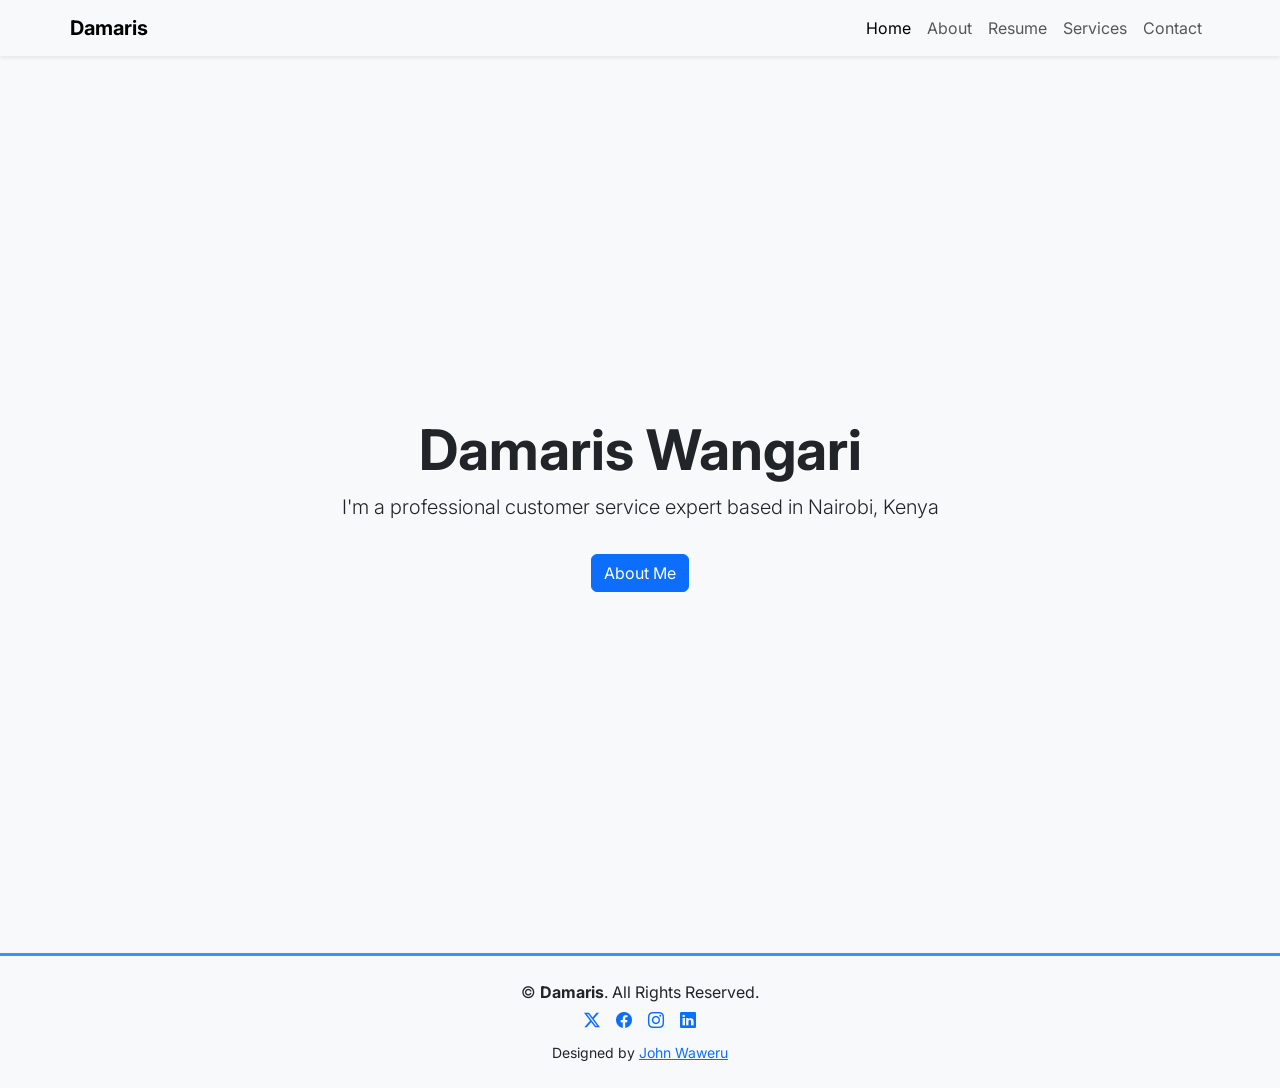
<file: index.html>
<!DOCTYPE html>
<html lang="en">
<head>

  <meta charset="UTF-8" />
  <meta name="viewport" content="width=device-width, initial-scale=1" />
  <meta name="description" content="Damaris Wangari – Customer Service Professional Portfolio Website" />
  <meta name="keywords" content="Customer Service, Resume, Portfolio, Contact" />
  <meta name="author" content="Damaris Wangari" />
  <meta property="og:title" content="Damaris Wangari" />
  <meta property="og:description" content="Customer Service Professional Portfolio Website." />
  <meta property="og:image" content="assets/images/name.png" />
  <meta property="og:type" content="website" />

  <title>Damaris Wangari – Customer Service Professional</title>

  <!-- Bootstrap CSS -->
  <link href="https://cdn.jsdelivr.net/npm/bootstrap@5.3.3/dist/css/bootstrap.min.css" rel="stylesheet" />
  <!-- Bootstrap Icons -->
  <link href="https://cdn.jsdelivr.net/npm/bootstrap-icons@1.10.5/font/bootstrap-icons.css" rel="stylesheet" />
  <!-- Google Fonts -->
  <link href="https://fonts.googleapis.com/css2?family=Inter:wght@400;600;700&family=Roboto:wght@300;400;500&display=swap" rel="stylesheet" />

  <!-- CSS-->
  <link href="assets/css/main.css" rel="stylesheet" />

</head>
<body>

    <!-- Preloader -->
  <div id="preloader">
    <div class="ripple">
      <div></div>
      <div></div>
      <div></div>
    </div>
  </div>

  <script>
    window.addEventListener('load', function () {
      const preloader = document.getElementById('preloader');
      preloader.style.opacity = '0';
      preloader.style.transition = 'opacity 0.5s ease';
      setTimeout(() => {
        preloader.style.display = 'none';
      }, 500);
    });
  </script>
  

  <!-- Header -->
  <header class="sticky-top bg-light shadow-sm">
    <nav class="navbar navbar-expand-lg container">
      <a class="navbar-brand fw-bold" href="#">Damaris</a>
      <button class="navbar-toggler" type="button" data-bs-toggle="collapse" data-bs-target="#navbarNav">
        <span class="navbar-toggler-icon"></span>
      </button>
      <div class="collapse navbar-collapse justify-content-end" id="navbarNav">
        <ul class="navbar-nav">
          <li class="nav-item"><a class="nav-link active" href="#">Home</a></li>
          <li class="nav-item"><a class="nav-link" href="about.html">About</a></li>
          <li class="nav-item"><a class="nav-link" href="resume.html">Resume</a></li>
          <li class="nav-item"><a class="nav-link" href="services.html">Services</a></li>
          </li><li class="nav-item"><a class="nav-link" href="contact.html">Contact</a></li>
        </ul>
      </div>
    </nav>
  </header>

  <!-- Hero Section -->
  <section class="hero">
    <div class="container">
      <h1 class="display-4 fw-bold floating-text">Damaris Wangari</h1>
      <p class="lead floating-text">I'm a professional customer service expert based in Nairobi, Kenya</p>
      <a href="about.html" class="btn btn-primary mt-3 floating-text">About Me</a>
    </div>
  </section>

  <!-- Footer -->
  <footer class="bg-light py-4 text-center">
    <div class="container">
      <p class="mb-1">© <strong>Damaris</strong>. All Rights Reserved.</p>
      <div class="d-flex justify-content-center gap-3 mb-2">
        <a href="#" class="twitter"><i class="bi bi-twitter-x"></i></a>
        <a href="#" class="facebook"><i class="bi bi-facebook"></i></a>
        <a href="#" class="instagram"><i class="bi bi-instagram"></i></a>
        <a href="#" class="linkedin"><i class="bi bi-linkedin"></i></a>
      </div>
      <small>Designed by <a href="https://john-waweru.github.io/">John Waweru</a></small>
    </div>
  </footer>

  <!-- Scroll to top -->
  <div class="scroll-top d-none d-flex" id="scrollTop"><i class="bi bi-arrow-up-short"></i></div>

  <!-- Bootstrap JS -->
  <script src="https://cdn.jsdelivr.net/npm/bootstrap@5.3.3/dist/js/bootstrap.bundle.min.js"></script>

  <!-- Scroll-to-top toggle -->
  <script>
    const scrollTopBtn = document.getElementById('scrollTop');
    window.addEventListener('scroll', () => {
      scrollTopBtn.style.display = window.scrollY > 100 ? 'flex' : 'none';
    });
    scrollTopBtn.addEventListener('click', () => {
      window.scrollTo({ top: 0, behavior: 'smooth' });
    });
  </script>
</body>
</html>
</file>
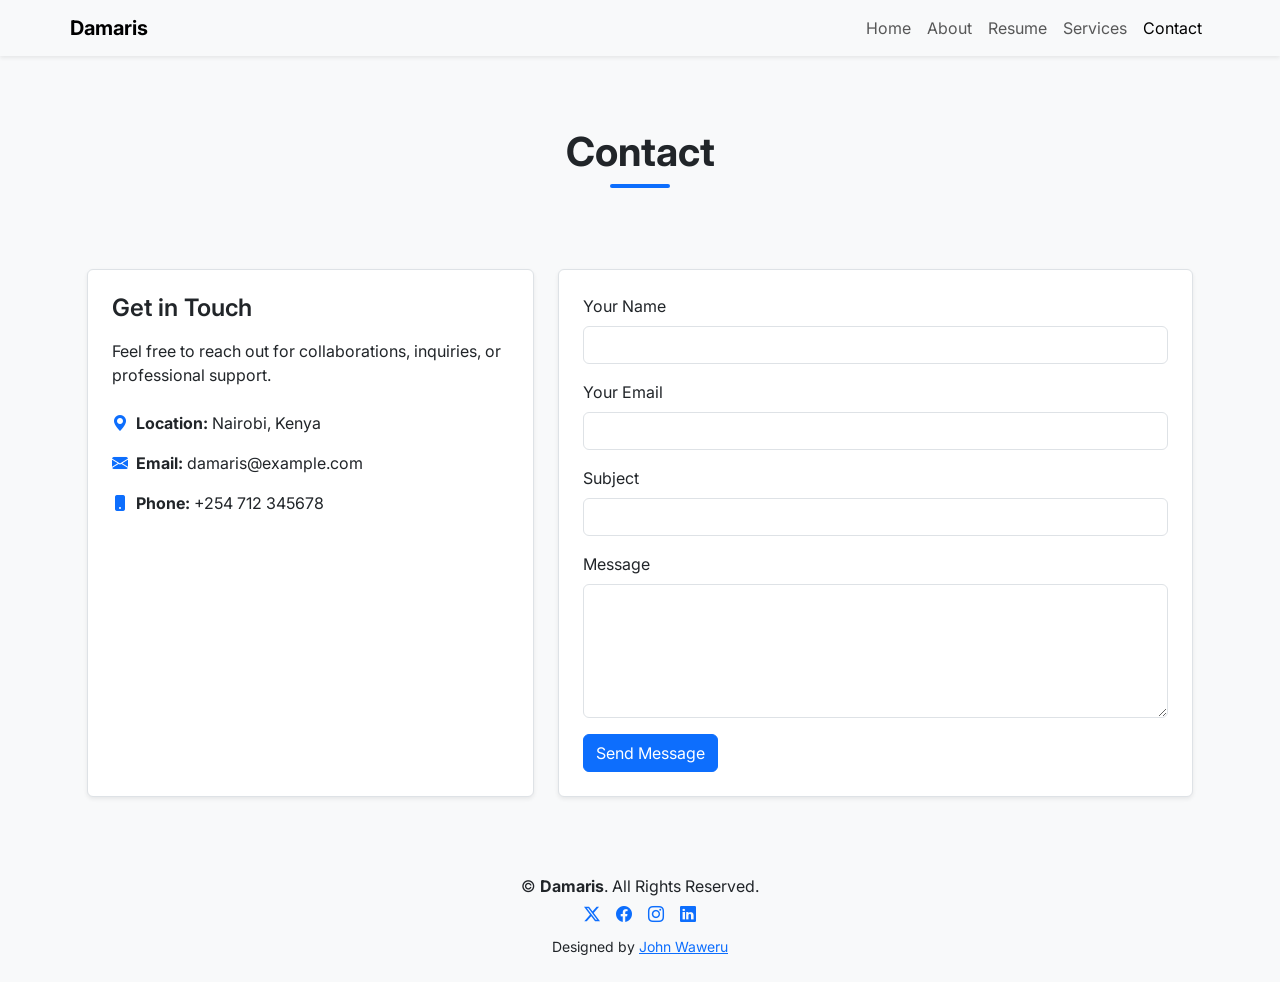
<file: contact.html>
<!DOCTYPE html>
<html lang="en">
<head>

  <meta charset="UTF-8" />
  <meta name="viewport" content="width=device-width, initial-scale=1" />
  <meta name="description" content="Damaris Wangari – Customer Service Professional Portfolio Website" />
  <meta name="keywords" content="Customer Service, Resume, Portfolio, Contact" />
  <meta name="author" content="Damaris Wangari" />
  <meta property="og:title" content="Contact - Damaris Wangari" />
  <meta property="og:description" content="Customer Service Professional Portfolio Website." />
  <meta property="og:image" content="assets/images/name.png" />
  <meta property="og:type" content="website" />

  <title>Contact - Damaris Wangari</title>

  <!-- Bootstrap CSS -->
  <link href="https://cdn.jsdelivr.net/npm/bootstrap@5.3.3/dist/css/bootstrap.min.css" rel="stylesheet" />
  <!-- Bootstrap Icons -->
  <link href="https://cdn.jsdelivr.net/npm/bootstrap-icons@1.10.5/font/bootstrap-icons.css" rel="stylesheet" />
  <!-- Google Fonts -->
  <link href="https://fonts.googleapis.com/css2?family=Inter:wght@400;600;700&family=Roboto:wght@300;400;500&display=swap" rel="stylesheet" />

  <!-- CSS-->
  <link href="assets/css/main.css" rel="stylesheet" />

</head>
<body>

    <!-- Preloader -->
    <div id="preloader">
      <div class="ripple">
        <div></div>
        <div></div>
        <div></div>
      </div>
    </div>
  
    <script>
      window.addEventListener('load', function () {
        const preloader = document.getElementById('preloader');
        preloader.style.opacity = '0';
        preloader.style.transition = 'opacity 0.5s ease';
        setTimeout(() => {
          preloader.style.display = 'none';
        }, 500);
      });
    </script>

  <!-- Header -->
  <header class="sticky-top bg-light shadow-sm mb-4">
    <nav class="navbar navbar-expand-lg container">
      <a class="navbar-brand fw-bold" href="#">Damaris</a>
      <button class="navbar-toggler" type="button" data-bs-toggle="collapse" data-bs-target="#navbarNav">
        <span class="navbar-toggler-icon"></span>
      </button>
      <div class="collapse navbar-collapse justify-content-end" id="navbarNav">
        <ul class="navbar-nav">
          <li class="nav-item"><a class="nav-link" href="index.html">Home</a></li>
          <li class="nav-item"><a class="nav-link" href="about.html">About</a></li>
          <li class="nav-item"><a class="nav-link" href="resume.html">Resume</a></li>
          <li class="nav-item"><a class="nav-link" href="services.html">Services</a></li>
          <li class="nav-item"><a class="nav-link active" href="#">Contact</a></li>
        </ul>
      </div>
    </nav>
  </header>

  <section class="container py-5">
    <h1 class="section-title text-center position-relative pb-2 mb-5">Contact</h1>
  
    <div class="row g-4">
      <!-- Contact Info Box -->
      <div class="col-md-5">
        <div class="border rounded shadow-sm p-4 bg-white h-100">
          <h4 class="fw-semibold mb-3">Get in Touch</h4>
          <p class="mb-4">Feel free to reach out for collaborations, inquiries, or professional support.</p>
          <ul class="list-unstyled">
            <li class="mb-3"><i class="bi bi-geo-alt-fill me-2 text-primary"></i><strong>Location:</strong> Nairobi, Kenya</li>
            <li class="mb-3"><i class="bi bi-envelope-fill me-2 text-primary"></i><strong>Email:</strong> damaris@example.com</li>
            <li><i class="bi bi-phone-fill me-2 text-primary"></i><strong>Phone:</strong> +254 712 345678</li>
          </ul>
        </div>
      </div>
  
      <!-- Contact Form Box -->
      <div class="col-md-7">
        <div class="border rounded shadow-sm p-4 bg-white">
          <form action="#" method="post">
            <div class="mb-3">
              <label for="name" class="form-label">Your Name</label>
              <input type="text" class="form-control" id="name" required>
            </div>
            <div class="mb-3">
              <label for="email" class="form-label">Your Email</label>
              <input type="email" class="form-control" id="email" required>
            </div>
            <div class="mb-3">
              <label for="subject" class="form-label">Subject</label>
              <input type="text" class="form-control" id="subject" required>
            </div>
            <div class="mb-3">
              <label for="message" class="form-label">Message</label>
              <textarea class="form-control" id="message" rows="5" required></textarea>
            </div>
            <button type="submit" class="btn btn-primary">Send Message</button>
          </form>
        </div>
      </div>
    </div>
  </section>  
  

  <!-- Footer -->
  <footer class="bg-light py-4 text-center">
    <div class="container">
      <p class="mb-1">© <strong>Damaris</strong>. All Rights Reserved.</p>
      <div class="d-flex justify-content-center gap-3 mb-2">
        <a href="#" class="twitter"><i class="bi bi-twitter-x"></i></a>
        <a href="#" class="facebook"><i class="bi bi-facebook"></i></a>
        <a href="#" class="instagram"><i class="bi bi-instagram"></i></a>
        <a href="#" class="linkedin"><i class="bi bi-linkedin"></i></a>
      </div>
      <small>Designed by <a href="https://john-waweru.github.io/">John Waweru</a></small>
    </div>
  </footer>

  <!-- Bootstrap JS -->
  <script src="https://cdn.jsdelivr.net/npm/bootstrap@5.3.3/dist/js/bootstrap.bundle.min.js"></script>

</body>
</html>
</file>
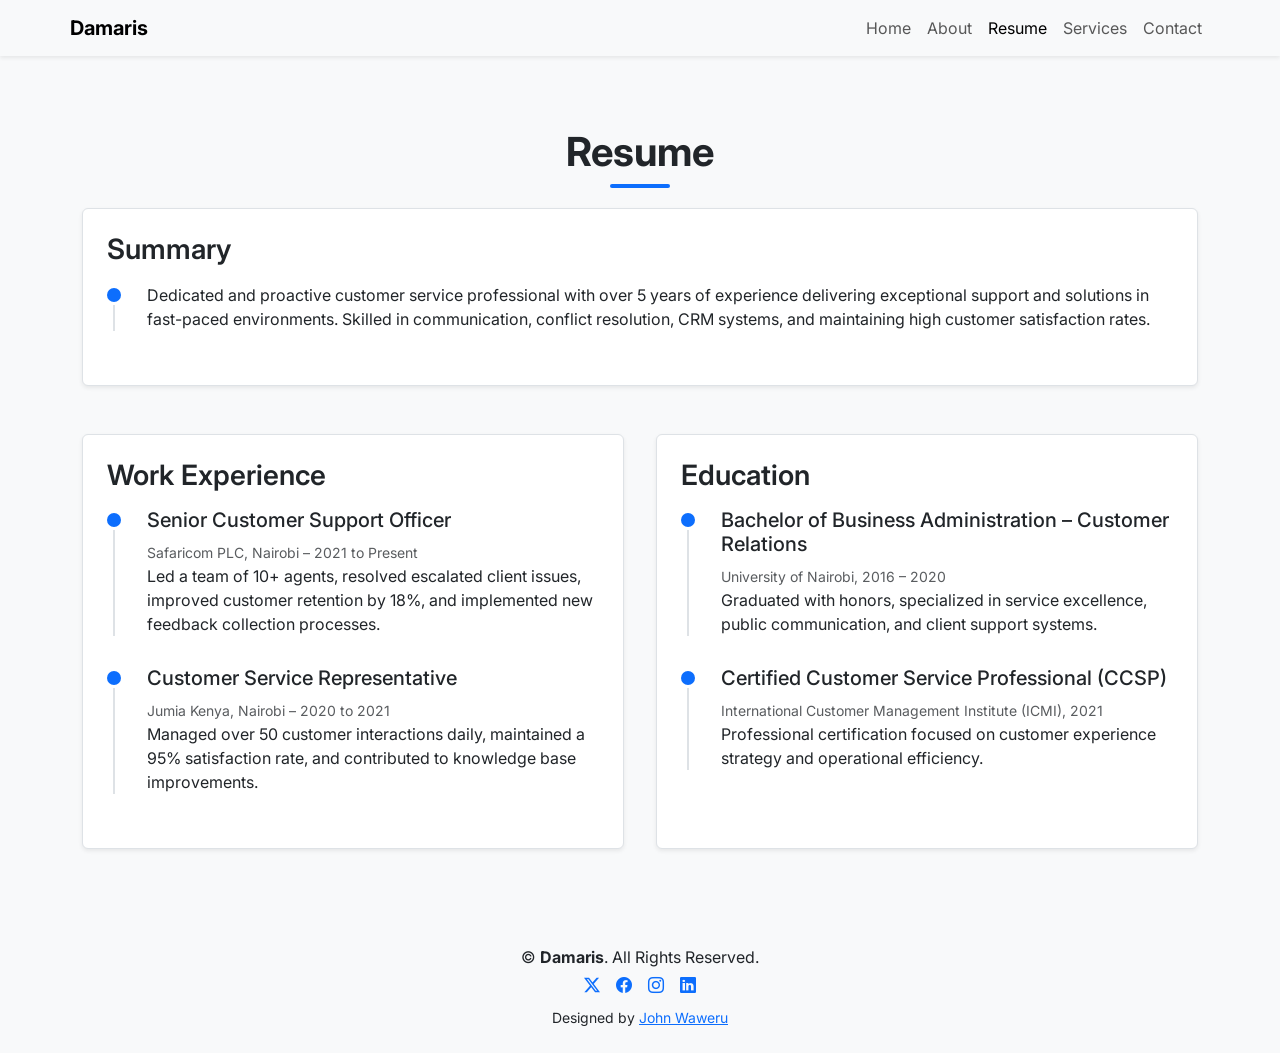
<file: resume.html>
<!DOCTYPE html>
<html lang="en">
<head>

  <meta charset="UTF-8" />
  <meta name="viewport" content="width=device-width, initial-scale=1" />
  <meta name="description" content="Damaris Wangari – Customer Service Professional Portfolio Website" />
  <meta name="keywords" content="Customer Service, Resume, Portfolio, Contact" />
  <meta name="author" content="Damaris Wangari" />
  <meta property="og:title" content="Resume - Damaris Wangari" />
  <meta property="og:description" content="Customer Service Professional Portfolio Website." />
  <meta property="og:image" content="assets/images/name.png" />
  <meta property="og:type" content="website" />

  <title>Resume - Damaris Wangari</title>

  <!-- Bootstrap CSS -->
  <link href="https://cdn.jsdelivr.net/npm/bootstrap@5.3.3/dist/css/bootstrap.min.css" rel="stylesheet" />
  <!-- Bootstrap Icons -->
  <link href="https://cdn.jsdelivr.net/npm/bootstrap-icons@1.10.5/font/bootstrap-icons.css" rel="stylesheet" />
  <!-- Google Fonts -->
  <link href="https://fonts.googleapis.com/css2?family=Inter:wght@400;600;700&family=Roboto:wght@300;400;500&display=swap" rel="stylesheet" />

  <!-- CSS-->
  <link href="assets/css/main.css" rel="stylesheet" />

</head>
<body>

    <!-- Preloader -->
    <div id="preloader">
      <div class="ripple">
        <div></div>
        <div></div>
        <div></div>
      </div>
    </div>
  
    <script>
      window.addEventListener('load', function () {
        const preloader = document.getElementById('preloader');
        preloader.style.opacity = '0';
        preloader.style.transition = 'opacity 0.5s ease';
        setTimeout(() => {
          preloader.style.display = 'none';
        }, 500);
      });
    </script>

  <!-- Header -->
  <header class="sticky-top bg-light shadow-sm mb-4">
    <nav class="navbar navbar-expand-lg container">
      <a class="navbar-brand fw-bold" href="#">Damaris</a>
      <button class="navbar-toggler" type="button" data-bs-toggle="collapse" data-bs-target="#navbarNav">
        <span class="navbar-toggler-icon"></span>
      </button>
      <div class="collapse navbar-collapse justify-content-end" id="navbarNav">
        <ul class="navbar-nav">
          <li class="nav-item"><a class="nav-link" href="index.html">Home</a></li>
          <li class="nav-item"><a class="nav-link" href="about.html">About</a></li>
          <li class="nav-item"><a class="nav-link active" href="#">Resume</a></li>
          <li class="nav-item"><a class="nav-link" href="services.html">Services</a></li>
          <li class="nav-item"><a class="nav-link" href="contact.html">Contact</a></li>
        </ul>
      </div>
    </nav>
  </header>

  <section class="container py-5">
    <h1 class="section-title text-center">Resume</h1>
  
    <!-- Summary -->
    <div class="border rounded shadow-sm p-4 mb-5 bg-white">
      <h3 class="fw-semibold mb-3">Summary</h3>
      <div class="resume-item">
        <p>Dedicated and proactive customer service professional with over 5 years of experience delivering exceptional support and solutions in fast-paced environments. Skilled in communication, conflict resolution, CRM systems, and maintaining high customer satisfaction rates.</p>
      </div>
    </div>
  
    <!-- Two Columns: Work Experience and Education -->
    <div class="resume-columns">
      <!-- Work Experience -->
      <div class="resume-column border rounded shadow-sm p-4 mb-4 bg-white">
        <h3 class="fw-semibold mb-3">Work Experience</h3>
        <div class="resume-item">
          <h5>Senior Customer Support Officer</h5>
          <small class="text-muted">Safaricom PLC, Nairobi – 2021 to Present</small>
          <p>Led a team of 10+ agents, resolved escalated client issues, improved customer retention by 18%, and implemented new feedback collection processes.</p>
        </div>
        <div class="resume-item">
          <h5>Customer Service Representative</h5>
          <small class="text-muted">Jumia Kenya, Nairobi – 2020 to 2021</small>
          <p>Managed over 50 customer interactions daily, maintained a 95% satisfaction rate, and contributed to knowledge base improvements.</p>
        </div>
      </div>
  
      <!-- Education -->
      <div class="resume-column border rounded shadow-sm p-4 mb-4 bg-white">
        <h3 class="fw-semibold mb-3">Education</h3>
        <div class="resume-item">
          <h5>Bachelor of Business Administration – Customer Relations</h5>
          <small class="text-muted">University of Nairobi, 2016 – 2020</small>
          <p>Graduated with honors, specialized in service excellence, public communication, and client support systems.</p>
        </div>
        <div class="resume-item">
          <h5>Certified Customer Service Professional (CCSP)</h5>
          <small class="text-muted">International Customer Management Institute (ICMI), 2021</small>
          <p>Professional certification focused on customer experience strategy and operational efficiency.</p>
        </div>
      </div>
    </div>
  </section>
  

  <!-- Footer -->
  <footer class="bg-light py-4 text-center">
    <div class="container">
      <p class="mb-1">© <strong>Damaris</strong>. All Rights Reserved.</p>
      <div class="d-flex justify-content-center gap-3 mb-2">
        <a href="#" class="twitter"><i class="bi bi-twitter-x"></i></a>
        <a href="#" class="facebook"><i class="bi bi-facebook"></i></a>
        <a href="#" class="instagram"><i class="bi bi-instagram"></i></a>
        <a href="#" class="linkedin"><i class="bi bi-linkedin"></i></a>
      </div>
      <small>Designed by <a href="https://john-waweru.github.io/">John Waweru</a></small>
    </div>
  </footer>

  <!-- Bootstrap JS -->
  <script src="https://cdn.jsdelivr.net/npm/bootstrap@5.3.3/dist/js/bootstrap.bundle.min.js"></script>

</body>
</html>
</file>
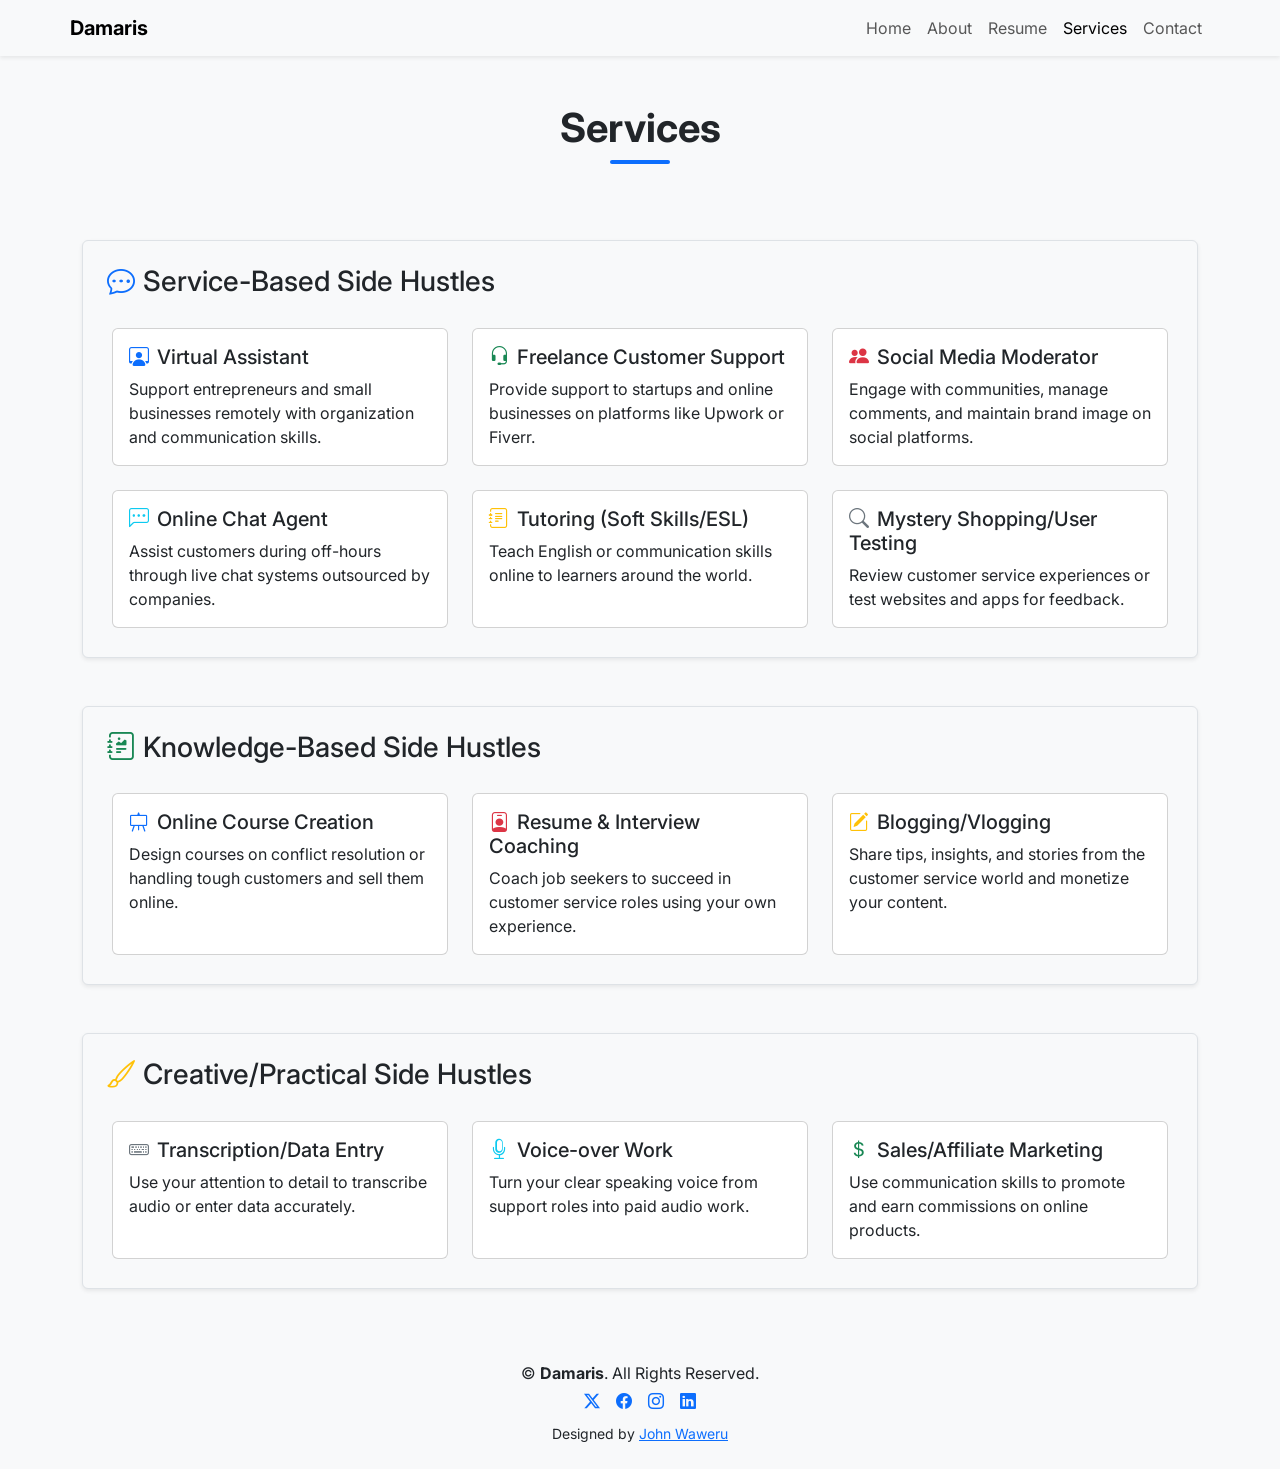
<file: services.html>
<!DOCTYPE html>
<html lang="en">
<head>

  <meta charset="UTF-8" />
  <meta name="viewport" content="width=device-width, initial-scale=1" />
  <meta name="description" content="Damaris Wangari – Customer Service Professional Portfolio Website" />
  <meta name="keywords" content="Customer Service, Resume, Portfolio, Contact" />
  <meta name="author" content="Damaris Wangari" />
  <meta property="og:title" content="Services - Damaris Wangari" />
  <meta property="og:description" content="Customer Service Professional Portfolio Website." />
  <meta property="og:image" content="assets/images/name.png" />
  <meta property="og:type" content="website" />

  <title>Services - Damaris Wangari</title>

  <!-- Bootstrap CSS -->
  <link href="https://cdn.jsdelivr.net/npm/bootstrap@5.3.3/dist/css/bootstrap.min.css" rel="stylesheet" />
  <!-- Bootstrap Icons -->
  <link href="https://cdn.jsdelivr.net/npm/bootstrap-icons@1.10.5/font/bootstrap-icons.css" rel="stylesheet" />
  <!-- Google Fonts -->
  <link href="https://fonts.googleapis.com/css2?family=Inter:wght@400;600;700&family=Roboto:wght@300;400;500&display=swap" rel="stylesheet" />

  <!-- CSS-->
  <link href="assets/css/main.css" rel="stylesheet" />

</head>
<body>

    <!-- Preloader -->
    <div id="preloader">
      <div class="ripple">
        <div></div>
        <div></div>
        <div></div>
      </div>
    </div>
  
    <script>
      window.addEventListener('load', function () {
        const preloader = document.getElementById('preloader');
        preloader.style.opacity = '0';
        preloader.style.transition = 'opacity 0.5s ease';
        setTimeout(() => {
          preloader.style.display = 'none';
        }, 500);
      });
    </script>

    <!-- Header -->
    <header class="sticky-top bg-light shadow-sm">
      <nav class="navbar navbar-expand-lg container">
        <a class="navbar-brand fw-bold" href="#">Damaris</a>
        <button class="navbar-toggler" type="button" data-bs-toggle="collapse" data-bs-target="#navbarNav">
          <span class="navbar-toggler-icon"></span>
        </button>
        <div class="collapse navbar-collapse justify-content-end" id="navbarNav">
          <ul class="navbar-nav">
            <li class="nav-item"><a class="nav-link" href="index.html">Home</a></li>
            <li class="nav-item"><a class="nav-link" href="about.html">About</a></li>
            <li class="nav-item"><a class="nav-link" href="resume.html">Resume</a></li>
            <li class="nav-item"><a class="nav-link active" href="#">Services</a></li>
            </li><li class="nav-item"><a class="nav-link" href="contact.html">Contact</a></li>
          </ul>
        </div>
      </nav>
    </header>

  <section class="container py-5">
    <h1 class="section-title text-center position-relative pb-2 mb-5">Services</h1>
  
    <!-- Service-Based Side Hustles -->
    <div class="p-4 mb-5 border rounded shadow-sm bg-light">
      <h3 class="mb-4"><i class="bi bi-chat-dots text-primary me-2"></i>Service-Based Side Hustles</h3>
      <div class="row g-4">
        <div class="col-md-4">
          <div class="card service-card h-100">
            <div class="card-body">
              <h5 class="card-title"><i class="bi bi-person-workspace text-primary me-2"></i>Virtual Assistant</h5>
              <p class="card-text">Support entrepreneurs and small businesses remotely with organization and communication skills.</p>
            </div>
          </div>
        </div>
        <div class="col-md-4">
          <div class="card service-card h-100">
            <div class="card-body">
              <h5 class="card-title"><i class="bi bi-headset text-success me-2"></i>Freelance Customer Support</h5>
              <p class="card-text">Provide support to startups and online businesses on platforms like Upwork or Fiverr.</p>
            </div>
          </div>
        </div>
        <div class="col-md-4">
          <div class="card service-card h-100">
            <div class="card-body">
              <h5 class="card-title"><i class="bi bi-people-fill text-danger me-2"></i>Social Media Moderator</h5>
              <p class="card-text">Engage with communities, manage comments, and maintain brand image on social platforms.</p>
            </div>
          </div>
        </div>
        <div class="col-md-4">
          <div class="card service-card h-100">
            <div class="card-body">
              <h5 class="card-title"><i class="bi bi-chat-left-dots text-info me-2"></i>Online Chat Agent</h5>
              <p class="card-text">Assist customers during off-hours through live chat systems outsourced by companies.</p>
            </div>
          </div>
        </div>
        <div class="col-md-4">
          <div class="card service-card h-100">
            <div class="card-body">
              <h5 class="card-title"><i class="bi bi-journal-text text-warning me-2"></i>Tutoring (Soft Skills/ESL)</h5>
              <p class="card-text">Teach English or communication skills online to learners around the world.</p>
            </div>
          </div>
        </div>
        <div class="col-md-4">
          <div class="card service-card h-100">
            <div class="card-body">
              <h5 class="card-title"><i class="bi bi-search text-secondary me-2"></i>Mystery Shopping/User Testing</h5>
              <p class="card-text">Review customer service experiences or test websites and apps for feedback.</p>
            </div>
          </div>
        </div>
      </div>
    </div>
  
    <!-- Knowledge-Based Side Hustles -->
    <div class="p-4 mb-5 border rounded shadow-sm bg-light">
      <h3 class="mb-4"><i class="bi bi-journal-richtext text-success me-2"></i>Knowledge-Based Side Hustles</h3>
      <div class="row g-4">
        <div class="col-md-4">
          <div class="card service-card h-100">
            <div class="card-body">
              <h5 class="card-title"><i class="bi bi-easel text-primary me-2"></i>Online Course Creation</h5>
              <p class="card-text">Design courses on conflict resolution or handling tough customers and sell them online.</p>
            </div>
          </div>
        </div>
        <div class="col-md-4">
          <div class="card service-card h-100">
            <div class="card-body">
              <h5 class="card-title"><i class="bi bi-person-badge text-danger me-2"></i>Resume & Interview Coaching</h5>
              <p class="card-text">Coach job seekers to succeed in customer service roles using your own experience.</p>
            </div>
          </div>
        </div>
        <div class="col-md-4">
          <div class="card service-card h-100">
            <div class="card-body">
              <h5 class="card-title"><i class="bi bi-pencil-square text-warning me-2"></i>Blogging/Vlogging</h5>
              <p class="card-text">Share tips, insights, and stories from the customer service world and monetize your content.</p>
            </div>
          </div>
        </div>
      </div>
    </div>
  
    <!-- Creative/Practical Side Hustles -->
    <div class="p-4 border rounded shadow-sm bg-light">
      <h3 class="mb-4"><i class="bi bi-brush text-warning me-2"></i>Creative/Practical Side Hustles</h3>
      <div class="row g-4">
        <div class="col-md-4">
          <div class="card service-card h-100">
            <div class="card-body">
              <h5 class="card-title"><i class="bi bi-keyboard text-secondary me-2"></i>Transcription/Data Entry</h5>
              <p class="card-text">Use your attention to detail to transcribe audio or enter data accurately.</p>
            </div>
          </div>
        </div>
        <div class="col-md-4">
          <div class="card service-card h-100">
            <div class="card-body">
              <h5 class="card-title"><i class="bi bi-mic text-info me-2"></i>Voice-over Work</h5>
              <p class="card-text">Turn your clear speaking voice from support roles into paid audio work.</p>
            </div>
          </div>
        </div>
        <div class="col-md-4">
          <div class="card service-card h-100">
            <div class="card-body">
              <h5 class="card-title"><i class="bi bi-currency-dollar text-success me-2"></i>Sales/Affiliate Marketing</h5>
              <p class="card-text">Use communication skills to promote and earn commissions on online products.</p>
            </div>
          </div>
        </div>
      </div>
    </div>
  </section>
  
      
  

  <!-- Footer -->
  <footer class="bg-light py-4 text-center">
    <div class="container">
      <p class="mb-1">© <strong>Damaris</strong>. All Rights Reserved.</p>
      <div class="d-flex justify-content-center gap-3 mb-2">
        <a href="#" class="twitter"><i class="bi bi-twitter-x"></i></a>
        <a href="#" class="facebook"><i class="bi bi-facebook"></i></a>
        <a href="#" class="instagram"><i class="bi bi-instagram"></i></a>
        <a href="#" class="linkedin"><i class="bi bi-linkedin"></i></a>
      </div>
      <small>Designed by <a href="https://john-waweru.github.io/">John Waweru</a></small>
    </div>
  </footer>

  <!-- Bootstrap JS -->
  <script src="https://cdn.jsdelivr.net/npm/bootstrap@5.3.3/dist/js/bootstrap.bundle.min.js"></script>

</body>
</html>
</file>
<file: assets/css/main.css>
body {
    font-family: 'Inter','Roboto', sans-serif;
    background-color: #f8f9fa;
  }

.row{
  padding: 5px;
}

/* Preloader container */
#preloader {
  position: fixed;
  top: 0;
  left: 0;
  width: 100%;
  height: 100%;
  background-color: #fff;
  z-index: 9999;
  display: flex;
  justify-content: center;
  align-items: center;
}

/* Ripple animation */
.ripple {
  position: relative;
  width: 100px;
  height: 100px;
}

.ripple div {
  position: absolute;
  border: 4px solid #0d6efd;
  opacity: 0;
  border-radius: 50%;
  animation: ripple-animation 2s infinite;
}

.ripple div:nth-child(2) {
  animation-delay: 0.4s;
}

.ripple div:nth-child(3) {
  animation-delay: 0.8s;
}

@keyframes ripple-animation {
  0% {
    top: 50%;
    left: 50%;
    width: 0;
    height: 0;
    opacity: 1;
    transform: translate(-50%, -50%);
  }
  100% {
    top: 0;
    left: 0;
    width: 100px;
    height: 100px;
    opacity: 0;
    transform: none;
  }
}

.hero {
  background: url('https://d3njjcbhbojbot.cloudfront.net/api/utilities/v1/imageproxy/https://images.ctfassets.net/wp1lcwdav1p1/5PbtVEidv28K3XNOywzVj3/fedb6ac03469ce4de8720bc0995df898/GettyImages-1620440886.jpg?w=1500&h=680&q=60&fit=fill&f=faces&fm=jpg&fl=progressive&auto=format%2Ccompress&dpr=1&w=1000') center center / cover no-repeat;
  height: 100vh;
  display: flex;
  align-items: center;
  justify-content: center;
  text-align: center;
  border-bottom: #3198ff solid 3px;
}
.hero h1,
.hero p {
  color: #212529;
  text-shadow: 0 1px 2px rgba(255, 255, 255, 0.7);
}
.scroll-top {
  position: fixed;
  bottom: 20px;
  right: 15px;
  background: #007bff;
  color: #fff;
  width: 40px;
  height: 40px;
  border-radius: 50%;
  display: none;
  z-index: 9999;
  align-items: center;
  justify-content: center;
}
.scroll-top:hover {
  background: #0056b3;
}


.floating-text {
    opacity: 0;
    transform: translateY(30px);
    animation: floatUp 1.5s ease-out forwards, floatLoop 3s ease-in-out infinite 1.5s;
  }
  
  @keyframes floatUp {
    to {
      opacity: 1;
      transform: translateY(0);
    }
  }
  
  @keyframes floatLoop {
    0%, 100% {
      transform: translateY(0);
    }
    50% {
      transform: translateY(-10px);
    }
  }
 
  .section-title {
    position: relative;
    font-weight: 700;
    font-size: 2.5rem;
  }
  .section-title::after {
    content: "";
    display: block;
    width: 60px;
    height: 4px;
    background: #0d6efd;
    margin: 8px auto 20px;
    border-radius: 3px;
  }
  .resume-item {
    position: relative;
    padding-left: 40px;
    margin-bottom: 30px;
  }
  .resume-item::before {
    content: "";
    position: absolute;
    left: 0;
    top: 5px;
    width: 14px;
    height: 14px;
    background: #0d6efd;
    border-radius: 50%;
    animation: pulse 1.8s infinite;
    z-index: 2;
  }
  .resume-item::after {
    content: "";
    position: absolute;
    left: 6px;
    top: 22px;
    width: 2px;
    height: calc(100% - 22px);
    background-color: #dee2e6;
    z-index: 1;
  }
  @keyframes pulse {
    0% { transform: scale(1); opacity: 1; }
    50% { transform: scale(1.5); opacity: 0.5; }
    100% { transform: scale(1); opacity: 1; }
  }
  .resume-columns {
    display: flex;
    flex-wrap: wrap;
    gap: 2rem;
  }
  .resume-column {
    flex: 1;
    min-width: 300px;
  }
    .service-card {
      transition: transform 0.3s ease;
    } 
    .service-card:hover {
      transform: scale(1.03);
    }

    .section-title {
      position: relative;
      font-weight: 700;
      font-size: 2.5rem;
    }
    .section-title::after {
      content: "";
      display: block;
      width: 60px;
      height: 4px;
      background: #0d6efd;
      margin: 8px auto 20px;
      border-radius: 3px;
    }
    .resume-item {
      position: relative;
      padding-left: 40px;
      margin-bottom: 30px;
    }
    .resume-item::before {
      content: "";
      position: absolute;
      left: 0;
      top: 5px;
      width: 14px;
      height: 14px;
      background: #0d6efd;
      border-radius: 50%;
      animation: pulse 1.8s infinite;
      z-index: 2;
    }
    .resume-item::after {
      content: "";
      position: absolute;
      left: 6px;
      top: 22px;
      width: 2px;
      height: calc(100% - 22px);
      background-color: #dee2e6;
      z-index: 1;
    }
    @keyframes pulse {
      0% { transform: scale(1); opacity: 1; }
      50% { transform: scale(1.5); opacity: 0.5; }
      100% { transform: scale(1); opacity: 1; }
    }
    .resume-columns {
      display: flex;
      flex-wrap: wrap;
      gap: 2rem;
    }
    .resume-column {
      flex: 1;
      min-width: 300px;
    }
</file>
